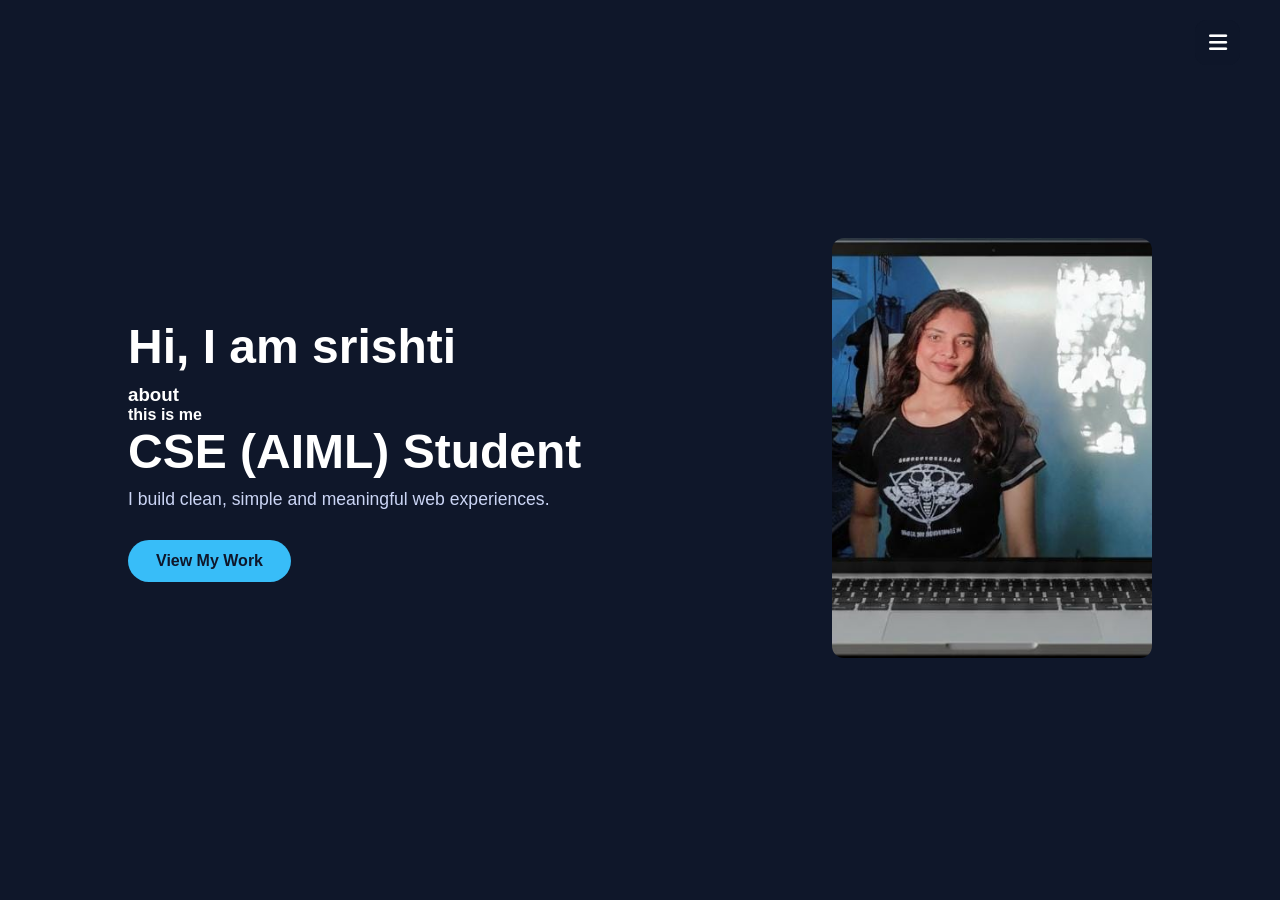
<file: index.html>
<!DOCTYPE html>
 <html lang="en">
 <head>
    
    <title>Portfolio</title>
    <link rel="icon" type="image/png" href="favicon.png">
    <link rel="stylesheet" href="s.css">

   
 </head>
 <body>
 
 <header class="hero">
  <div class="hero-text">
    <h1>Hi, I am srishti  </h1>
   
   <h3> about </h3>
   
    <h4>this is me </h4>
    <h1>CSE (AIML) Student</h1>
    <p>
      I build clean, simple and meaningful web experiences.
    </p>
    <a href="#" class="btn">View My Work</a>
  </div>

  <div class="hero-img">
    <img src="images/profile.jpg" alt="Profile">

  </div>
</header>
<link rel="stylesheet" href="https://cdnjs.cloudflare.com/ajax/libs/font-awesome/6.5.0/css/all.min.css">
<div class="menu-wrapper">
  <div class="hamburger" id="menuBtn">
    <i class="fa-solid fa-bars"></i>
  </div>

  <nav class="navbar hidden" id="menu">
    <ul class="nav-icons">
      <li>
        <a href="#home-" data-text="Love">
          <i class="fa-solid fa-house"></i>
        </a>
      </li>
      <li>
        <a href="#about-" data-text="About Me">
          <i class="fa-solid fa-user"></i>
        </a>
      </li>
      <li>
        <a href="#skills-" data-text="Skills">
          <i class="fa-solid fa-code"></i>
        </a>
      </li>
      <li>
        <a href="#projects-" data-text="Projects">
          <i class="fa-solid fa-briefcase"></i>
        </a>
      </li>
      <li>
        <a href="#contact me-
         " data-text="Contact Me">
          <i class="fa-solid fa-envelope"></i>
        </a>
      </li>
    </ul>
  </nav>
</div>

 </body>
 <script src="s.js"></script>
 </html>
</file>
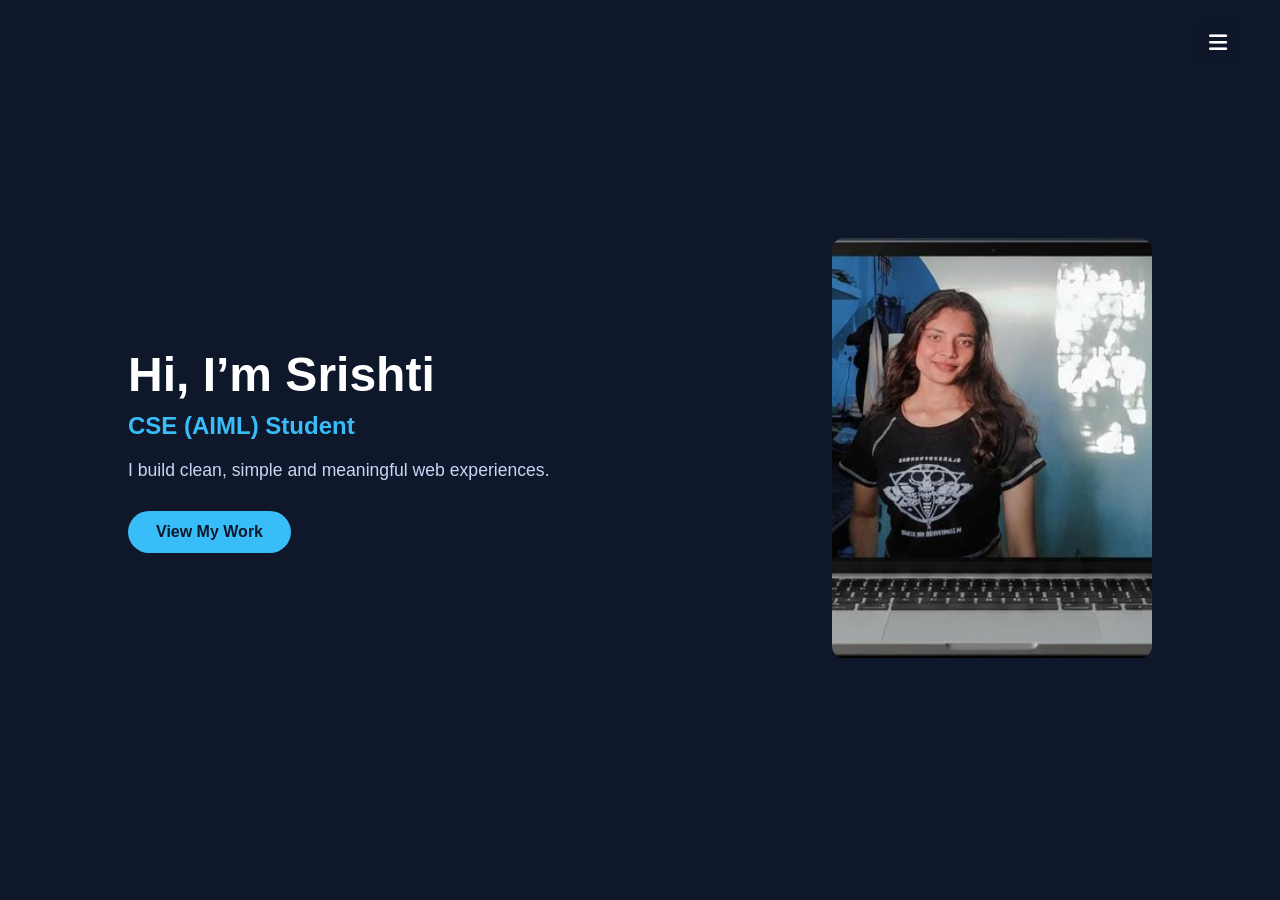
<file: s.html>
<!DOCTYPE html>
 <html lang="en">
 <head>
    
    <title>portfolio</title>
    <link rel="icon" type="image/png" href="favicon.png">
    <link rel="stylesheet" href="s.css">

   
 </head>
 <body>
 
 <header class="hero">
  <div class="hero-text">
    <h1>Hi, I’m Srishti</h1>
    <h2>CSE (AIML) Student</h2>
    <p>
      I build clean, simple and meaningful web experiences.
    </p>
    <a href="#" class="btn">View My Work</a>
  </div>

  <div class="hero-img">
    <img src="images/profile.jpg" alt="Profile">

  </div>
</header>
<link rel="stylesheet" href="https://cdnjs.cloudflare.com/ajax/libs/font-awesome/6.5.0/css/all.min.css">
<div class="menu-wrapper">
  <div class="hamburger" id="menuBtn">
    <i class="fa-solid fa-bars"></i>
  </div>

  <nav class="navbar hidden" id="menu">
    <ul class="nav-icons">
      <li>
        <a href="#home" data-text="Home">
          <i class="fa-solid fa-house"></i>
        </a>
      </li>
      <li>
        <a href="#about" data-text="About">
          <i class="fa-solid fa-user"></i>
        </a>
      </li>
      <li>
        <a href="#skills" data-text="Skills">
          <i class="fa-solid fa-code"></i>
        </a>
      </li>
      <li>
        <a href="#projects" data-text="Projects">
          <i class="fa-solid fa-briefcase"></i>
        </a>
      </li>
      <li>
        <a href="#contact" data-text="Contact">
          <i class="fa-solid fa-envelope"></i>
        </a>
      </li>
    </ul>
  </nav>
</div>

 </body>
 <script src="s.js"></script>
 </html>
</file>
<file: s.css>
* {
  margin: 0;
  padding: 0;
  box-sizing: border-box;
  font-family: 'Poppins', sans-serif;
}

body {
  background: #0f172a;
  color: #ffffff;
}

.hero {
  min-height: 100vh;
  display: flex;
  align-items: center;
  padding: 0 10%;
}

.hero-text h1 {
  font-size: 3rem;
  margin-bottom: 10px;
}

.hero-text h2 {
  font-size: 1.5rem;
  color: #38bdf8;
  margin-bottom: 20px;
}

.hero-text p {
  font-size: 1.1rem;
  max-width: 500px;
  margin-bottom: 30px;
  color: #cbd5f5;
}

.btn {
  display: inline-block;
  padding: 12px 28px;
  background: #38bdf8;
  color: #0f172a;
  text-decoration: none;
  font-weight: 600;
  border-radius: 30px;
}
.hero {
  min-height: 100vh;
  display: flex;
  align-items: center;
  justify-content: space-between;
  padding: 0 10%;
  gap: 40px;
}

.hero-img img {
  width: 320px;
  height: 420px;
  object-fit: cover;
  object-position: center;
  border-radius: 12px;
}

.hero-img img {
  animation: float 1s ease-in-out infinite;
}
@keyframes float {
  0% {
    transform: translateY(0);
  }
  50% {
    transform: translateY(-15px);
  }
  100% {
    transform: translateY(0);
  }
}
.navbar {
  position: fixed;
  top: 20px;
  left: 50%;
  transform: translateX(-50%);
  background: rgba(15, 23, 42, 0.85);
  backdrop-filter: blur(12px);
  padding: 14px 30px;
  border-radius: 40px;
  z-index: 1000;
}

.nav-icons {
  list-style: none;
  display: flex;
  gap: 40px; /* 👈 icons ke beech spacing */
}

.nav-icons a {
  position: relative;
  color: #cbd5f5;
  font-size: 1.3rem;
  transition: transform 0.3s ease, color 0.3s ease;
}

.nav-icons a:hover {
  color: #38bdf8;
  transform: translateY(-4px);
}

.menu-wrapper {
  position: fixed;
  top: 20px;
  right: 40px;
  z-index: 1000;
}

/* Hamburger */
.hamburger {
  width: 45px;
  height: 45px;
  background: rgba(15, 23, 42, 0.9);
  backdrop-filter: blur(10px);
  border-radius: 12px;
  display: flex;
  align-items: center;
  justify-content: center;
  cursor: pointer;
}

.hamburger i {
  color: #ffffff;
  font-size: 1.3rem;
}

.navbar {
  position: absolute;
  top: 60px;
  right: 0;
  background: rgba(15, 23, 42, 0.9);
  backdrop-filter: blur(12px);
  padding: 18px 28px;
  border-radius: 20px;
  transition: all 0.4s ease;
}
.hidden {
  opacity: 0;
  transform: translateY(-10px);
  pointer-events: none;
}

.show {
  opacity: 1;
  transform: translateY(0);
  pointer-events: auto;
}
</file>
